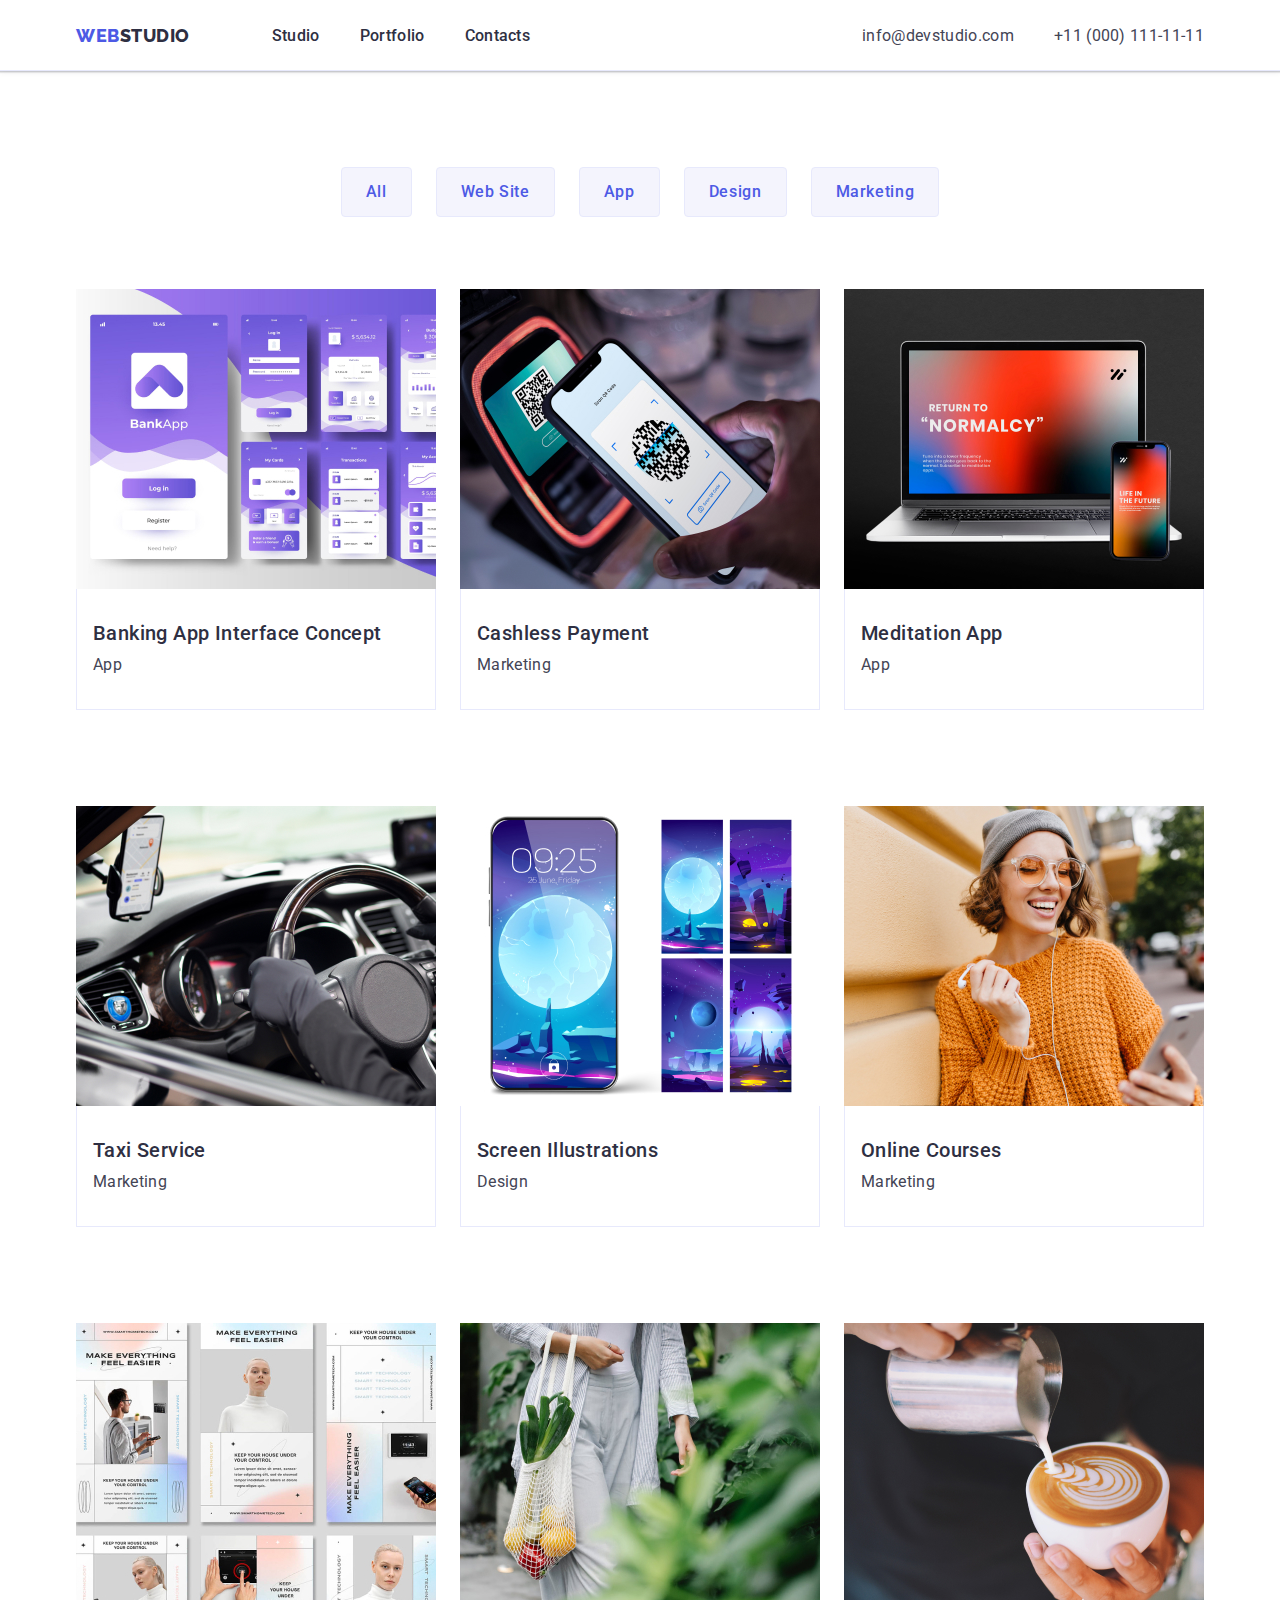
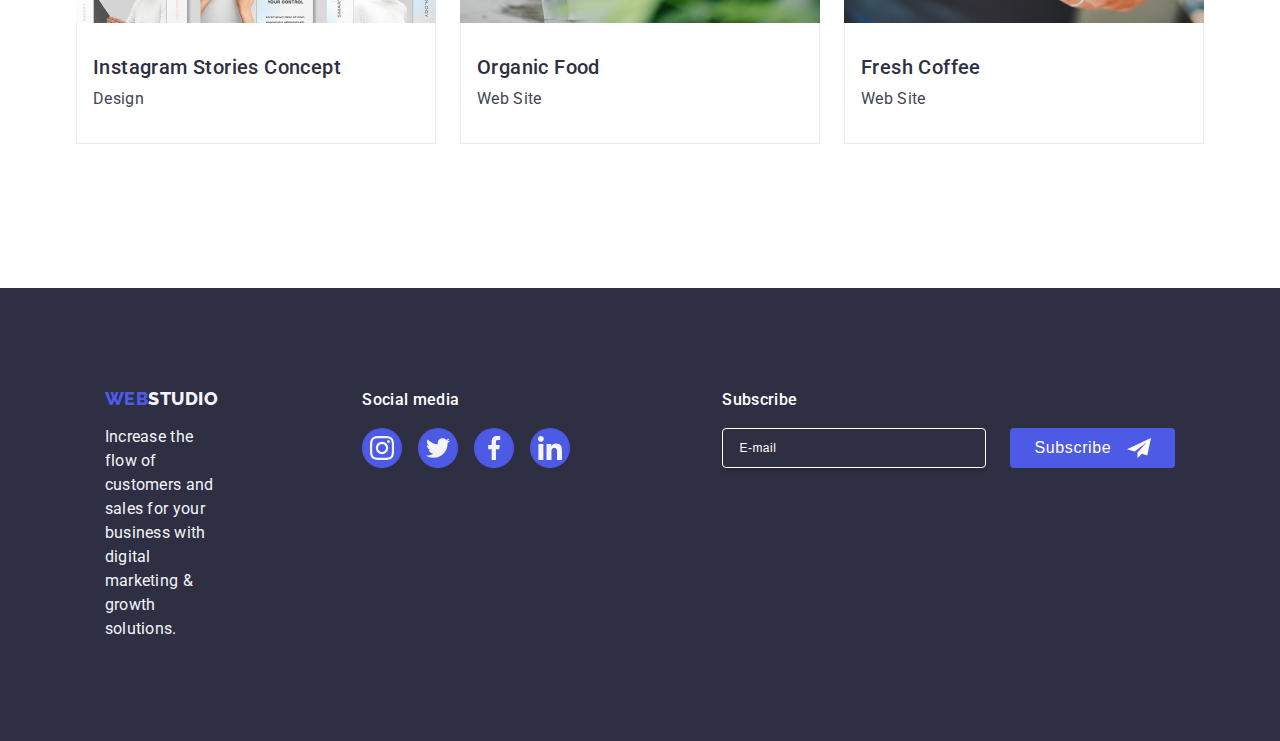
<file: portfolio.html>
<!DOCTYPE html>
<html lang="en">
  <head>
    <meta charset="UTF-8" />
    <meta name="viewport" content="width=device-width, initial-scale=1.0" />
    <link rel="preconnect" href="https://fonts.googleapis.com" />
    <link rel="preconnect" href="https://fonts.gstatic.com" crossorigin />
    <link
      rel="stylesheet"
      href="https://cdnjs.cloudflare.com/ajax/libs/modern-normalize/2.0.0/modern-normalize.min.css"
      integrity="sha512-4xo8blKMVCiXpTaLzQSLSw3KFOVPWhm/TRtuPVc4WG6kUgjH6J03IBuG7JZPkcWMxJ5huwaBpOpnwYElP/m6wg=="
      crossorigin="anonymous"
      referrerpolicy="no-referrer"
    />
    <link
      href="https://fonts.googleapis.com/css2?family=Raleway:wght@800&family=Roboto:wght@400;500;700;900&display=swap"
      rel="stylesheet"
    />
    <link rel="stylesheet" href="./css/styles.css" />
    <link rel="stylesheet" href="./css/header-styles.css" />
    <link rel="stylesheet" href="./css/portfolio-styles.css" />
    <link rel="stylesheet" href="./css/footer-styles.css" />
    <title>Document</title>
  </head>
  <body>
    <header class="header">
      <div class="container container-header">
        <nav class="logo-nav">
          <a href="./index.html" class="logo-link"
            >Web<span class="logo-part">Studio</span></a
          >
          <button class="header-menu-button" data-menu-open>
            <i data-feather="menu"></i>
          </button>

          <div class="header-menu" data-menu>
            <button type="button" class="header-close-button" data-menu-close>
              <svg width="8" height="8" class="modal-icon">
                <use href="./images/icons.svg#close"></use>
              </svg>
            </button>
            <ul class="list-nav">
              <li>
                <a class="page-description-link" href="./index.html">Studio</a>
              </li>
              <li>
                <a class="page-description-link" href="./portfolio.html"
                  >Portfolio</a
                >
              </li>
              <li>
                <a class="page-description-link" href="">Contacts</a>
              </li>
            </ul>
            <address class="contact">
              <ul class="list-nav list-contact">
                <li class="hero-contact-item">
                  <a
                    href="mailto:info@devstudio.com"
                    class="address-description link hero-email"
                    >info@devstudio.com</a
                  >
                </li>
                <li>
                  <a href="tel:+110001111111" class="address-description link"
                    >+11 (000) 111-11-11</a
                  >
                </li>
              </ul>

              <ul class="header-social-media-list">
                <li class="list-item-social-media-section-four">
                  <a href="" class="social-media-links-section-four">
                    <svg width="16" height="16" class="logo-section-four">
                      <use href="./images/icons.svg#instagram" />
                    </svg>
                  </a>
                </li>
                <li class="list-item-social-media-section-four">
                  <a href="" class="social-media-links-section-four">
                    <svg width="16" height="16" class="logo-section-four">
                      <use href="./images/icons.svg#twitter" />
                    </svg>
                  </a>
                </li>
                <li class="list-item-social-media-section-four">
                  <a href="" class="social-media-links-section-four">
                    <svg width="16" height="16" class="logo-section-four">
                      <use href="./images/icons.svg#facebook" />
                    </svg>
                  </a>
                </li>
                <li class="list-item-social-media-section-four">
                  <a href="" class="social-media-links-section-four">
                    <svg width="16" height="16" class="logo-section-four">
                      <use href="./images/icons.svg#linkedin" />
                    </svg>
                  </a>
                </li>
              </ul>
            </address>
          </div>
        </nav>
      </div>
    </header>
    <main>
      <div class="container">
        <section class="projects">
          <div>
            <h1 class="visually-hidden">.</h1>
            <ul class="filter-list list">
              <li>
                <button
                  class="filter layout portfolio-button-transition"
                  type="button"
                >
                  All
                </button>
              </li>
              <li>
                <button
                  class="filter layout portfolio-button-transition"
                  type="button"
                >
                  Web Site
                </button>
              </li>
              <li>
                <button
                  class="filter layout portfolio-button-transition"
                  type="button"
                >
                  App
                </button>
              </li>
              <li>
                <button
                  class="filter layout portfolio-button-transition"
                  type="button"
                >
                  Design
                </button>
              </li>
              <li>
                <button
                  class="filter layout portfolio-button-transition"
                  type="button"
                >
                  Marketing
                </button>
              </li>
            </ul>
            <ul class="projects-list">
              <li class="filter-photos-list">
                <a href="" class="link link-cards">
                  <div class="portfolio-images">
                    <img
                      class="images"
                      src="./images/bankapp.jpg"
                      alt="banking app interface concept"
                      width="360"
                      height="300"
                    />
                    <p class="paragraph-transition">
                      14 Stylish and User-Friendly App Design Concepts · Task
                      Manager App · Calorie Tracker App · Exotic Fruit Ecommerce
                      App · Cloud Storage App
                    </p>
                  </div>
                  <div class="service-box">
                    <h2 class="project-title">Banking App Interface Concept</h2>
                    <p class="project-paragraph">App</p>
                  </div>
                </a>
              </li>
              <li class="filter-photos-list">
                <a href="" class="link link-cards">
                  <div class="portfolio-images">
                    <img
                      class="images"
                      src="./images/cashlesspayment.jpg"
                      alt="qr code on iphone screen"
                      width="360"
                      height="300"
                    />
                    <p class="paragraph-transition">
                      14 Stylish and User-Friendly App Design Concepts · Task
                      Manager App · Calorie Tracker App · Exotic Fruit Ecommerce
                      App · Cloud Storage App
                    </p>
                  </div>
                  <div class="service-box">
                    <h2 class="project-title">Cashless Payment</h2>
                    <p class="project-paragraph">Marketing</p>
                  </div>
                </a>
              </li>
              <li class="filter-photos-list">
                <a href="" class="link link-cards">
                  <div class="portfolio-images">
                    <img
                      class="images"
                      src="./images/meditationapp.jpg"
                      alt="laptop and phone"
                      width="360"
                      height="300"
                    />
                    <p class="paragraph-transition">
                      14 Stylish and User-Friendly App Design Concepts · Task
                      Manager App · Calorie Tracker App · Exotic Fruit Ecommerce
                      App · Cloud Storage App
                    </p>
                  </div>
                  <div class="service-box">
                    <h2 class="project-title">Meditation App</h2>
                    <p class="project-paragraph">App</p>
                  </div>
                </a>
              </li>
              <li class="filter-photos-list">
                <a href="" class="link link-cards">
                  <div class="portfolio-images">
                    <img
                      class="images"
                      src="./images/taxiservice.jpg"
                      alt="steering wheel"
                      width="360"
                      height="300"
                    />
                    <p class="paragraph-transition">
                      14 Stylish and User-Friendly App Design Concepts · Task
                      Manager App · Calorie Tracker App · Exotic Fruit Ecommerce
                      App · Cloud Storage App
                    </p>
                  </div>
                  <div class="service-box">
                    <h2 class="project-title">Taxi Service</h2>
                    <p class="project-paragraph">Marketing</p>
                  </div>
                </a>
              </li>
              <li class="filter-photos-list">
                <a href="" class="link link-cards">
                  <div class="portfolio-images">
                    <img
                      class="images"
                      src="./images/screenillustrations.jpg"
                      alt="phones with moon backgrounds"
                      width="360"
                      height="300"
                    />
                    <p class="paragraph-transition">
                      14 Stylish and User-Friendly App Design Concepts · Task
                      Manager App · Calorie Tracker App · Exotic Fruit Ecommerce
                      App · Cloud Storage App
                    </p>
                  </div>
                  <div class="service-box">
                    <h2 class="project-title">Screen Illustrations</h2>
                    <p class="project-paragraph">Design</p>
                  </div>
                </a>
              </li>
              <li class="filter-photos-list">
                <a href="" class="link link-cards">
                  <div class="portfolio-images">
                    <img
                      class="images"
                      src="./images/onlinecourses.jpg"
                      alt="smiling woman wearing sunglasses"
                      width="360"
                      height="300"
                    />
                    <p class="paragraph-transition">
                      14 Stylish and User-Friendly App Design Concepts · Task
                      Manager App · Calorie Tracker App · Exotic Fruit Ecommerce
                      App · Cloud Storage App
                    </p>
                  </div>
                  <div class="service-box">
                    <h2 class="project-title">Online Courses</h2>
                    <p class="project-paragraph">Marketing</p>
                  </div>
                </a>
              </li>
              <li class="filter-photos-list">
                <a href="" class="link link-cards">
                  <div class="portfolio-images">
                    <img
                      class="images"
                      src="./images/instastories.jpg"
                      alt="instagram stories"
                      width="360"
                      height="300"
                    />
                    <p class="paragraph-transition">
                      14 Stylish and User-Friendly App Design Concepts · Task
                      Manager App · Calorie Tracker App · Exotic Fruit Ecommerce
                      App · Cloud Storage App
                    </p>
                  </div>
                  <div class="service-box">
                    <h2 class="project-title">Instagram Stories Concept</h2>
                    <p class="project-paragraph">Design</p>
                  </div>
                </a>
              </li>
              <li class="filter-photos-list">
                <a href="" class="link link-cards">
                  <div class="portfolio-images">
                    <img
                      class="images"
                      src="./images/organicfood.jpg"
                      alt="woman carrying a bag of vegetable"
                      width="360"
                      height="300"
                    />
                    <p class="paragraph-transition">
                      14 Stylish and User-Friendly App Design Concepts · Task
                      Manager App · Calorie Tracker App · Exotic Fruit Ecommerce
                      App · Cloud Storage App
                    </p>
                  </div>
                  <div class="service-box">
                    <h2 class="project-title">Organic Food</h2>
                    <p class="project-paragraph">Web Site</p>
                  </div>
                </a>
              </li>
              <li class="filter-photos-list">
                <a href="" class="link link-cards">
                  <div class="portfolio-images">
                    <img
                      class="images"
                      src="./images/freshcoffee.jpg"
                      alt="coffe art"
                      width="360"
                      height="300"
                    />
                    <p class="paragraph-transition">
                      14 Stylish and User-Friendly App Design Concepts · Task
                      Manager App · Calorie Tracker App · Exotic Fruit Ecommerce
                      App · Cloud Storage App
                    </p>
                  </div>
                  <div class="service-box">
                    <h2 class="project-title">Fresh Coffee</h2>
                    <p class="project-paragraph">Web Site</p>
                  </div>
                </a>
              </li>
            </ul>
          </div>
        </section>
      </div>
    </main>
    <footer class="footer">
      <div class="container container-footer">
        <!-- Am adaugat un div pt design tableta -->
        <div class="footer-logo-description-social-media-container">
          <div class="footer-logo-and-description">
            <!-- am pus margin bottom pe clasa pt tableta -->

            <a href="./index.html" class="logo-part-foot"
              >WEB<span class="logo-foot">Studio</span></a
            >
            <p class="footer-paragraph">
              Increase the flow of customers and <br />sales for your business
              with digital <br />
              marketing & growth solutions.
            </p>
          </div>
          <div class="footer-social-media-container">
            <p class="footer-social-media-paragraph">Social media</p>
            <ul class="footer-list">
              <li class="footer-item-social-media-list">
                <a href="" class="footer-social-media-link">
                  <svg width="24" height="24" class="footer-logo">
                    <use href="./images/icons.svg#instagram" />
                  </svg>
                </a>
              </li>
              <li class="footer-item-social-media-list">
                <a href="" class="footer-social-media-link">
                  <svg width="24" height="24" class="footer-logo">
                    <use href="./images/icons.svg#twitter" />
                  </svg>
                </a>
              </li>
              <li class="footer-item-social-media-list">
                <a href="" class="footer-social-media-link">
                  <svg width="24" height="24" class="footer-logo">
                    <use href="./images/icons.svg#facebook" />
                  </svg>
                </a>
              </li>
              <li class="footer-item-social-media-list">
                <a href="" class="footer-social-media-link">
                  <svg width="24" height="24" class="footer-logo">
                    <use href="./images/icons.svg#linkedin" />
                  </svg>
                </a>
              </li>
            </ul>
          </div>
        </div>
        <!-- s-a terminat div ul pt design tableta  -->
        <div class="footer-subscribe-container">
          <p class="footer-subscribe-paragraph">Subscribe</p>
          <form class="footer-subscribe-form">
            <label for="subscribe" class="footer-subscribe-label">
              <input
                id="subscribe"
                type="email"
                placeholder="E-mail"
                name="email"
                class="footer-subscribe-input"
              />
            </label>
            <button type="submit" class="footer-subscribe-button">
              Subscribe
              <svg width="24" height="24" class="footer-subscribe-svg">
                <use href="./images/icons.svg#subscribe-footer"></use>
              </svg>
            </button>
          </form>
        </div>
      </div>
    </footer>
    <script type="text/javascript" src="./menu/menu.js"></script>
  </body>
</html>
</file>
<file: css/styles.css>
* {
  box-sizing: border-box;
  margin: 0;
  padding: 0;
}
body {
  font-family: "Roboto", sans-serif;
  color: #434455;
  background-color: var(--white);

  margin: 0 auto;
  /* max-width: 1440px; */
}

ul,
ol {
  list-style: none;
  margin: 0;
  padding-left: 0;
}

:root {
  --main-blue: #2196f3;
  --purple: #4d5ae5;
  --navy-blue: #2e2f42;
  --grey-paragraphs: #434455;
  --off-white: #f4f4fd;
  --white: #fff;
  --grey-customer: #8e8f99;
  --modal-checkbox: #404bbf;

  --padding-vertical-global: 96px;
  --padding-horizontal-global: 16px;
}
.section {
  padding: var(--padding-vertical-global) var(--padding-horizontal-global);
}

.container {
  max-width: 1158px;
  margin: 0 auto;
  padding-left: 15px;
  padding-right: 15px;
}

.list {
  /* display: flex; */
  gap: 40px;
}

.link {
  padding: 24px 0 24px;
  text-decoration: none;
  display: block;
}

.link:hover,
.link:focus {
  box-shadow: 0px 2px 1px 0px rgba(46, 47, 66, 0.08),
    0px 1px 1px 0px rgba(46, 47, 66, 0.16),
    0px 1px 6px 0px rgba(46, 47, 66, 0.08);
}

.address-description:hover,
.address-description:focus {
  color: #404bbf;
}

.images {
  display: block;
  max-width: 100%;
  height: auto;
}

.visually-hidden {
  position: absolute;
  width: 1px;
  height: 1px;
  margin: -1px;
  border: 0;
  padding: 0;
  white-space: nowrap;
  clip-path: inset(100%);
  clip: rect(0 0 0 0);
  overflow: hidden;
}

.customer-logo:hover,
.customer-logo:focus {
  fill: #404bbf;
}

.is-hidden {
  opacity: 0;
  visibility: hidden;
  pointer-events: none;
}

@media screen and (width>=768px) {
  .root {
    --padding-vertical-global: 96px;
    --padding-horizontal-global: 0;
  }
}

@media screen and (width>=1158px) {
  .root {
    --padding-vertical-global: 120px;
    --padding-horizontal-global: 0;
  }
}
</file>
<file: css/header-styles.css>
.header {
  border-bottom: 1px solid #e7e9fc;
  box-shadow: 0px 2px 1px rgba(46, 47, 66, 0.08),
    0px 1px 1px rgba(46, 47, 66, 0.16), 0px 1px 6px rgba(46, 47, 66, 0.08);
}

.container-header {
  height: 70px;
  display: block;
  align-content: center;
  /* justify-content: space-between;
  align-items: center; */
}

.logo-nav {
  justify-content: space-between;
}

.logo-link {
  font-family: "Raleway", sans-serif;
  color: #4d5ae5;
  font-size: 18px;
  font-weight: 800;
  line-height: 1.17em;
  letter-spacing: 0.54px;
  text-transform: uppercase;
  margin-right: 76px;
  text-decoration: none;
}
.logo-part {
  font-family: "Raleway", sans-serif;
  font-size: 18px;
  font-weight: 800;
  line-height: 1.17em;
  letter-spacing: 0.54px;
  text-transform: uppercase;
  display: inline-block;
  color: #2e2f42;
}

.page-description-link {
  color: #2e2f42;
  font-size: 36px;
  font-weight: 700;
  line-height: 1.11em;
  letter-spacing: 0.72px;
  text-transform: capitalize;
  display: inline-block;
  padding: 24px 0;
  text-decoration: none;
  position: relative;
  /* color: #404bbf; */
  transition: color 250ms cubic-bezier(0.4, 0, 0.2, 1);
}
.page-description-link:hover::after {
  content: "";
  position: absolute;
  width: 100%;
  height: 4px;
  left: 0;
  bottom: -1px;
  background-color: #404bbf;
  border-radius: 2px;
}

.page-description-link:hover {
  color: #404bbf;
}

.page-description-link:focus {
  color: #404bbf;
}

.contact {
  font-style: normal;
  color: #757575;
  font-size: 14px;
  font-weight: 500;
  letter-spacing: 0.02em;
}

.address-description {
  color: #434455;
  font-size: 36px;
  font-weight: 700;
  line-height: 1.11;
  letter-spacing: 0.72px;
  text-transform: capitalize;
  text-decoration: none;
  transition: color 250ms cubic-bezier(0.4, 0, 0.2, 1);
}

.header-menu-button {
  margin-left: auto;
  background: none;
  border: none;
  cursor: pointer;
  display: block;
}

.list-nav {
  display: flex;
  gap: 40px;
}

@media screen and (width < 768px) {
  .header-menu {
    visibility: hidden;
    position: fixed;
    right: 0;
    top: 0;
    bottom: 0;
    background-color: white;
    padding: 80px 40px 40px 40px;
    width: 100vw;
    height: 100vh;
  }

  .list-nav {
    display: flex;
    flex-direction: column;
    gap: 40px;
  }

  .list-contact {
    flex-direction: column-reverse;
    gap: 0;
    margin-top: 150px;
  }
  .hero-email {
    font-size: 20px;
    font-weight: 500;
    line-height: 1.2em;
    letter-spacing: 0.4px;
    text-transform: lowercase;
  }

  .header-social-media-list {
    display: flex;
    justify-content: space-evenly;
    gap: 56px;
    margin-top: 48px;
  }

  .header-close-button {
    border: 1px solid rgba(0, 0, 0, 0.1);
    position: absolute;
    top: 24px;
    right: 24px;
    width: 24px;
    height: 24px;
    border-radius: 50%;
    display: flex;
    align-items: center;
    justify-content: center;
    background-color: #e7e9fc;
    padding: 0;
    cursor: pointer;
    transition: background-color 250ms cubic-bezier(0.4, 0, 0.2, 1),
      border 250ms cubic-bezier(0.4, 0, 0.2, 1);
  }
}

@media screen and (width>=768px) {
  .logo-part {
    margin-top: 25px;
  }

  .logo-nav {
    display: flex;
    flex-direction: row;
    height: 70px;
  }

  .header-close-button {
    display: none;
  }
  .header-menu {
    display: flex;
  }

  .list-nav {
    display: flex;
    gap: 40px;
  }

  .address-description {
    font-size: 12px;
    font-weight: 400;
    line-height: 1.16;
    letter-spacing: 0.48px;
    text-transform: lowercase;
  }

  .hero-contact-item {
    height: 35px;
  }

  .contact {
    display: flex;

    margin-left: 121px;
  }

  .list-contact {
    flex-direction: row;
    gap: 40px;
  }

  .page-description-link {
    font-size: 16px;
    line-height: 1.5;
    font-weight: 500;
    letter-spacing: 0.02em;
    letter-spacing: 0.32px;
  }

  .address-description {
    font-size: 16px;
    font-weight: 400;
    line-height: 1.5;
    letter-spacing: 0.32px;
  }

  .header-social-media-list {
    display: none;
  }
  .header-menu-button {
    display: none;
  }
}

@media screen and (width>=1158px) {
  .header-close-button {
    display: none;
  }

  .list-nav {
    display: flex;
    gap: 40px;
  }

  .address-description {
    color: #434455;
    font-size: 16px;
    font-weight: 400;
    line-height: 1.5;
    letter-spacing: 0.32px;
    text-decoration: none;
    transition: color 250ms cubic-bezier(0.4, 0, 0.2, 1);
  }

  .list-contact {
    flex-direction: row;
    gap: 40px;
  }

  .contact {
    margin-left: 332px;
  }
}
</file>
<file: css/portfolio-styles.css>
.projects {
  padding-top: 96px;
  padding-bottom: 120px;
}

.filter-list {
  display: flex;
  flex-direction: row;
  justify-content: flex-start;
  gap: 24px;
  margin-bottom: 48px;
  flex-wrap: wrap;
}

.filter {
  color: #4d5ae5;
  font-size: 16px;
  font-weight: 500;
  line-height: 1.5;
  letter-spacing: 0.04em;
  background-color: #f4f4fd;
  font-family: "Roboto", sans-serif;
  cursor: pointer;
}

.filter:hover,
.filter:focus {
  color: #ffffff;
  background-color: #404bbf;
  border: 1px solid transparent;
  box-shadow: 0px 2px 2px 0px rgba(0, 0, 0, 0.12),
    0px 2px 1px 0px rgba(0, 0, 0, 0.08), 0px 3px 1px 0px rgba(0, 0, 0, 0.1);
}

.layout {
  padding: 12px 24px;
  border-radius: 4px;
  border: 1px solid #e7e9fc;
}

.portfolio-button-transition {
  transition: color 250ms cubic-bezier(0.4, 0, 0.2, 1),
    background-color 250ms cubic-bezier(0.4, 0, 0.2, 1),
    border-color 250ms cubic-bezier(0.4, 0, 0.2, 1),
    box-shadow 250ms cubic-bezier(0.4, 0, 0.2, 1);
}

.projects-list {
  display: flex;
  /* justify-content: center; */
  /* align-items: center; */
  flex-direction: column;
  flex-wrap: wrap;
  column-gap: 24px;
  row-gap: 48px;
  width: fit-content;
}

.filter-photos-list {
  /* width: calc((100% - 48px) / 3); */
  text-decoration: none;
}
.link-cards {
  position: relative;
  overflow: hidden;
  transition: box-shadow 250ms cubic-bezier(0.4, 0, 0.2, 1);
}

.link-cards:hover .paragraph-transition,
.link-cards:focus .paragraph-transition {
  transform: translateY(0);
}

.portfolio-images {
  position: relative;
  overflow: hidden;
}

.paragraph-transition {
  position: absolute;
  top: 0;
  font-size: 16px;
  line-height: 1.5;
  letter-spacing: 0.02em;
  color: var(--off-white);
  padding: 40px 32px;
  background-color: #4d5ae5;
  height: 100%;
  width: 100%;
  transform: translateY(100%);
  transition: transform 250ms cubic-bezier(0.4, 0, 0.2, 1);
}

.service-box {
  padding: 32px 16px;
  border: 1px solid #e7e9fc;
  border-top: none;
}

.project-title {
  color: #2e2f42;
  font-size: 20px;
  font-weight: 500;
  line-height: 1.2;
  letter-spacing: 0.02em;
  margin-bottom: 8px;
}

.project-paragraph {
  color: #434455;
  font-size: 16px;
  letter-spacing: 0.02em;
  font-weight: 400;
  line-height: 1.5em;
}

@media screen and (width>=768px) {
  .filter-list {
    flex-direction: row;
    justify-content: center;
  }
  .filter-photos-list {
    width: calc((100% - 72px) / 2);
  }
  .projects-list {
    flex-direction: row;
    /* justify-content: center;
    align-items: center; */
  }
}

@media screen and (width>=1158px) {
  .filter-list {
    flex-direction: row;
  }

  .projects-list {
    flex-direction: row;
  }
  .filter-photos-list {
    width: calc((100% - 48px) / 3);
  }
}
</file>
<file: css/footer-styles.css>
.footer {
  background-color: #2e2f42;

  padding: var(--padding-vertical-global) var(--padding-horizontal-global);
}

.container-footer {
  display: flex;
  flex-direction: column;
  justify-content: center;
  align-items: center;
  gap: 72px;
}

.footer-logo-and-description {
  display: grid;
  margin-bottom: 72px;
}

.logo-part-foot {
  color: var(--purple);
  font-family: "Raleway", sans-serif;
  font-size: 18px;
  font-weight: 800;
  line-height: 1.17;
  letter-spacing: 0.54px;
  text-transform: uppercase;
  text-decoration: none;
  margin: auto;
}

.logo-foot {
  color: var(--off-white);

  font-family: "Raleway", sans-serif;
  font-size: 18px;
  font-weight: 800;
  line-height: 1.17em;
  letter-spacing: 0.54px;
  text-transform: uppercase;
}

.footer-paragraph {
  color: var(--off-white);
  font-size: 16px;
  letter-spacing: 0.32px;
  font-weight: 400;
  line-height: 1.5em;
  max-width: 264px;
  margin-top: 16px;
  /* margin-bottom: 72px; */
}
.footer-social-media-container {
  display: grid;
}

.footer-social-media-paragraph {
  color: var(--white);
  font-size: 16px;
  font-weight: 500;
  line-height: 1.5;
  letter-spacing: 0.02em;
  margin: auto;
}

.footer-list {
  display: flex;
  gap: 16px;
  margin-top: 16px;
  justify-content: center;
}

.footer-item-social-media-list {
  width: 40px;
  height: 40px;
}

.footer-social-media-link {
  width: 100%;
  height: 100%;
  background-color: var(--purple);
  border-radius: 50%;
  display: flex;
  align-items: center;
  justify-content: center;
  transition: background-color 250ms cubic-bezier(0.4, 0, 0.2, 1);
}

.footer-social-media-link:hover,
.footer-social-media-link:focus {
  background-color: #31d0aa;
}

.footer-logo {
  fill: var(--off-white);
}

.footer-subscribe-container {
  margin-left: 0;
  display: grid;
}

.footer-subscribe-paragraph {
  font-weight: 500;
  font-size: 16px;
  line-height: 1.5;
  letter-spacing: 0.02em;
  color: var(--white);
  margin: auto;
}

.footer-subscribe-form {
  gap: 24px;
  margin-top: 16px;
}
/* .footer-subscribe-label {
} */

.footer-subscribe-input {
  width: 264px;
  height: 40px;
  border: 1px solid #ffffff;
  background-color: transparent;
  font-size: 12px;
  line-height: 1.5;
  letter-spacing: 0.04em;
  padding-left: 16px;
  box-shadow: 0px 4px 4px 0px rgba(0, 0, 0, 0.15);
  border-radius: 4px;
  color: var(--white);
  /* margin-bottom: 16px; */
}

.footer-subscribe-input::placeholder {
  color: var(--white);
}

.footer-subscribe-button {
  min-width: 165px;
  height: 40px;
  display: flex;
  justify-content: center;
  align-items: center;
  font-size: 16px;
  font-weight: 500;
  line-height: 1.5;
  letter-spacing: 0.04em;
  color: var(--white);
  cursor: pointer;
  background-color: #4d5ae5;
  border: none;
  border-radius: 4px;
  margin: auto;
  margin-top: 16px;
}

.footer-subscribe-svg {
  margin-left: 16px;
}

@media screen and (width>=768px) {
  .footer {
    padding: var(--padding-vertical-global) 108px;
  }

  .container-footer {
    align-items: baseline;
  }

  .footer-logo-description-social-media-container {
    display: flex;
    align-items: baseline;
    gap: 24px;
  }
  .footer-logo-and-description {
    margin-bottom: 0;
  }

  .logo-part-foot {
    margin: 0;
  }

  .footer-social-media-paragraph {
    margin: 0;
  }

  .footer-subscribe-container {
    display: block;
    align-self: baseline;
    margin-left: 15px;
  }

  .footer-subscribe-paragraph {
    margin: 0;
  }

  .footer-subscribe-form {
    display: flex;
  }

  .footer-subscribe-button {
    margin-top: 0;
  }
}

@media screen and (width>=1158px) {
  .footer {
    padding: 100px 156px;
  }

  .container-footer {
    flex-direction: row;
    justify-content: center;
    align-items: center;
  }

  .footer-logo-and-description {
    margin-right: 120px;
    margin-bottom: 0;
  }

  .footer-subscribe-form {
    display: flex;
    flex-direction: row;
    justify-content: center;
    align-items: center;
    gap: 24px;
  }
  .footer-subscribe-container {
    margin-left: 80px;
  }

  .footer-subscribe-paragraph {
    margin: 0;
  }

  /* .footer-social-media-container {
    display: block;
    align-self: center;
  } */
}
</file>
